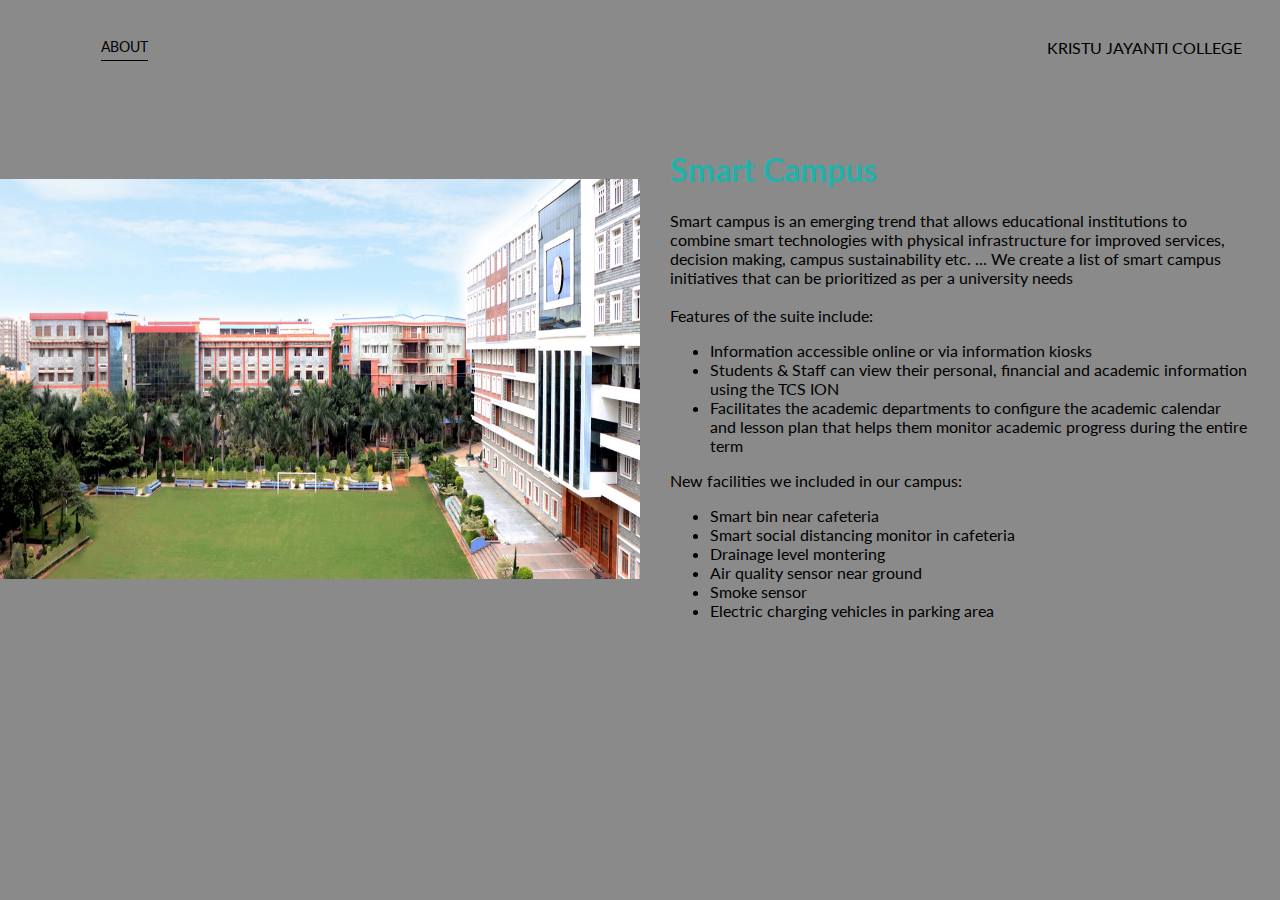
<file: about.html>
<!DOCTYPE html>
<html lang='en'>

<head>
  <meta charset='UTF-8'>
  <title>Kristu Jayanti College - Smart Campus</title>
  <link href="https://fonts.googleapis.com/css?family=Lato" rel="stylesheet">
  <link rel="stylesheet" href="styles.css">
</head>

<body>
  <div class="container">
    <div class="nav-wrapper">
      <div class="left-side">
        <div class="nav-link-wrapper">
          <a href="index.html">Home</a>
        </div>

        <div class="nav-link-wrapper active-nav-link">
          <a href="about.html">About</a>
        </div>
      </div>

      <div class="right-side">
        <div class="brand">
          KRISTU JAYANTI COLLEGE
        </div>
      </div>
    </div>

    

    <div class="content-wrapper">
      <div class="two-column-wrapper">
        <div class="profile-image-wrapper" style="margin-top: 80px;">
          <img src="images/college.jpg" alt="">
        </div>

        <div class="profile-content-wrapper">
          <h1>Smart Campus</h1>
          <p> Smart campus is an emerging trend that allows educational institutions to combine smart technologies with physical infrastructure for improved services, decision making, campus sustainability etc. ... We create a list of smart campus initiatives that can be prioritized as per a university needs <br><br>
           Features of the suite include:
            <ul>
              <li>Information accessible online or via information kiosks </li>
              <li>Students & Staff can view their personal, financial and academic information using the TCS ION</li>
              <li>Facilitates the academic departments to configure the academic calendar and lesson plan that helps them monitor academic progress during the entire term</li>
            </ul>
           </p>

          <p>New facilities we included in our campus:
            <ul>
               <li>Smart bin near cafeteria</li>
               <li>Smart social distancing monitor in cafeteria</li>
               <li>Drainage level montering</li>
              <li>Air quality sensor near ground</li>
              <li>Smoke sensor</li>
              <li>Electric charging vehicles in parking area</li>
           </ul>
           </p>
        </div>
      </div>
    </div>
  </div>

</body>

</html>
</file>
<file: styles.css>
body {
  font-family: "Lato", sans-serif;
  margin: 0px;
  background-color:#8a8a8a;
}

.container {
  display: grid;
  grid-template-columns: 1fr;
}

.nav-wrapper {
  display: flex;
  justify-content: space-between;
  padding: 38px;
}

.left-side {
  display: flex;
}

.nav-wrapper > .left-side > div {
  margin-right: 20px;
  text-transform: uppercase;
  font-size: 0.9rem;
}

.nav-link-wrapper {
  height: 22px;
  border-bottom: 1px solid transparent;
  transition: border-bottom 0.5s;
}

.active-nav-link {
  border-bottom: 1px solid black;
}

.active-nav-link a {
  color: black !important;
}

.nav-link-wrapper a {
  color: #8a8a8a;
  text-decoration: none;
  transition: color 0.5s;
}

.nav-link-wrapper:hover {
  border-bottom: 1px solid black;
}

.nav-link-wrapper a:hover {
  color: black;
}

.portfolio-items-wrapper {
  display: grid;
  grid-template-columns: 1fr 1fr ;
}

.portfolio-item-wrapper {
  position: relative;
  margin: 10px;
}

.portfolio-img-background {
  background-size: cover;
  background-position: center;
  background-repeat: no-repeat;
  height: 350px;
  width: 100%;
}

.img-text-wrapper {
  position: absolute;
  top: 0;
  display: flex;
  flex-direction: column;
  justify-content: center;
  align-items: center;
  height: 100%;
  text-align: center;
  padding-left: 100px;
  padding-right: 100px;
}

.img-text-wrapper .subtitle {
  color: seagreen;
  font-weight: 400;
}

/*.image-blur {
  transition: 1s;
  filter: brightness(10%);
}*/

.img-text-wrapper:hover .subtitle {
  color: seagreen;
  font-weight: 600;
}

.logo-wrapper img {
  width: 50%;
  margin-bottom: 20px;
}

.two-column-wrapper {
  display: grid;
  grid-template-columns: 1fr 1fr;
}

.profile-image-wrapper img {
  width: 100%;
  height: 400px;
}

.profile-content-wrapper {
  padding: 30px;
}

.profile-content-wrapper h1 {
  color: lightseagreen;
}

.logoCollege {
  margin-left: auto;
  margin-right: auto;
  margin-bottom: 0;
  width: 50%;
}

.head{
  margin: 70px;
  padding: 10px;
  margin-top: 0;
}

ul{

    margin: 0;
  
}
#more {
  display: none;
}

button {
  background-color:seagreen; /* Green */
  border: black;
  color: white;
  padding: 20px 20px;
  text-align: bottom;
  text-decoration: none;
  display: inline-block;
  font-size: 16px;
  margin: 5px;
  border-radius: 10px;

}
</file>
